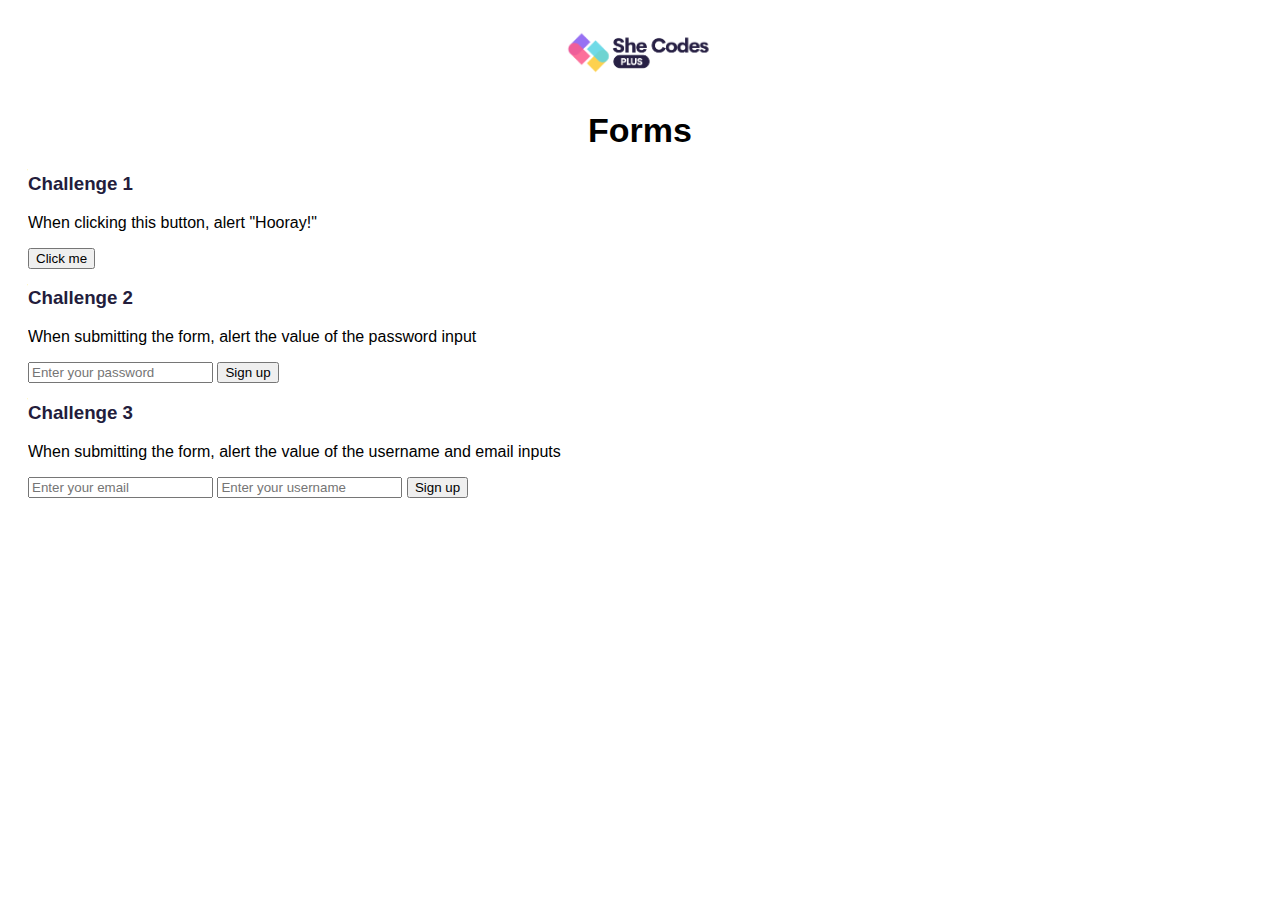
<file: FINAL2/index.html>
<!DOCTYPE html>
<html>
  <head>    
    <meta charset="UTF-8"/>    
    <meta http-equiv="X-UA-Compatible" content="IE=edge">
    <meta name="viewport" content="width=device-width, initial-scale=1.0">

    <link href="src/styles.css" rel="stylesheet" type="text/css" /> 
    <link href="https://cdn.jsdelivr.net/npm/bootstrap@5.2.0-beta1/dist/css/bootstrap.min.css" rel="stylesheet" integrity="sha384-0evHe/X+R7YkIZDRvuzKMRqM+OrBnVFBL6DOitfPri4tjfHxaWutUpFmBp4vmVor" crossorigin="anonymous">
    <title>Vanilla Weather Search</title>
  </head>
 
 

  <body>
    <img src="images/logo.png" alt="She Codes Plus Logo" class="logo" />
    <h1>Forms</h1>  

    <h3>Challenge 1</h3>
    <p>When clicking this button, alert "Hooray!"</p>
    <button id="special-button">Click me</button>

    <h3>Challenge 2</h3>
    <p>
      When submitting the form, alert the value of the password input
      <form id="password-form">
        <input type="password" id="password-input" placeholder="Enter your password">
        <input type="submit" value="Sign up">
      </form>
    </p>
    <h3>Challenge 3</h3>
    <p>
        When submitting the form, alert the value of the username and email inputs
        <form id="signup-form">
          <input type="email" id="email-input" placeholder="Enter your email" required>
          <input type="username" id="username-input" placeholder="Enter your username" required>
          <input type="submit" value="Sign up">
        </form>
    </p>
      
    <script src="src/index.js"></script>
  </body>
</html>
</file>
<file: FINAL2/src/styles.css>
body {
  font-family: sans-serif;
  padding: 0 20px;
}

h1 {
  text-align: center;
  font-weight: 900;
  margin: 0;
  font-size: 34px;
  line-height: 48px;
}

h1 h2,
h3 {
  color: #231d3c;
}

.logo {
  display: block;
  margin: 30px auto;
  width: 150px;
}

.img-positioning {
  display: block;
  margin: 30px auto;
  width: 75%;
}

.cities {
  position: fixed;
  top: 0;
  right: 0;
  background: #fff;
  padding: 20px;
}
</file>
